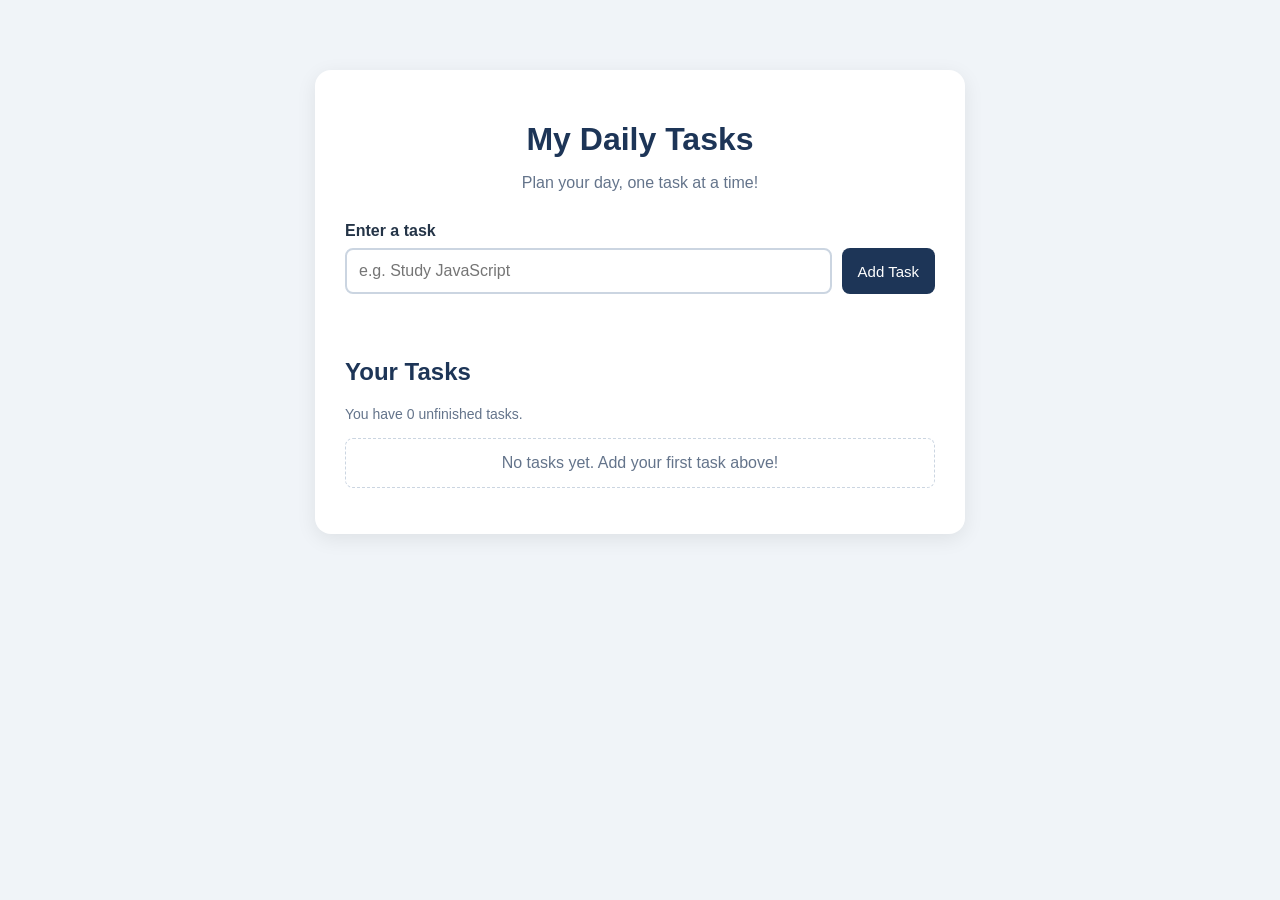
<file: DOM Scripting/index.html>
<!DOCTYPE html>
<html lang="en">
<head>
    <meta charset="UTF-8">
    <meta name="viewport" content="width=device-width, initial-scale=1.0">
    <title>My Daily Tasks</title>
    <link rel="stylesheet" href="style.css">
    <script src="script.js" defer></script>
</head>
<body>
    <main class="container">
        <h1>My Daily Tasks</h1>
        <p class="subtitle">Plan your day, one task at a time!</p>

        <form id="taskForm">
            <label for="taskInput">Enter a task</label>
            <div class="input-group">
                <input type="text"
                       id="taskInput"
                       placeholder="e.g. Study JavaScript">
                <button type="submit">Add Task</button>
            </div>
            <p id="errorMessage" class="error" aria-live="polite"></p>
        </form>

        <section class="task-section">
            <h2>Your Tasks</h2>
            <p id="taskCount">You have 0 unfinished tasks.</p>
            <ul id="taskList"></ul>
        </section>
    </main>
</body>
</html>
</file>
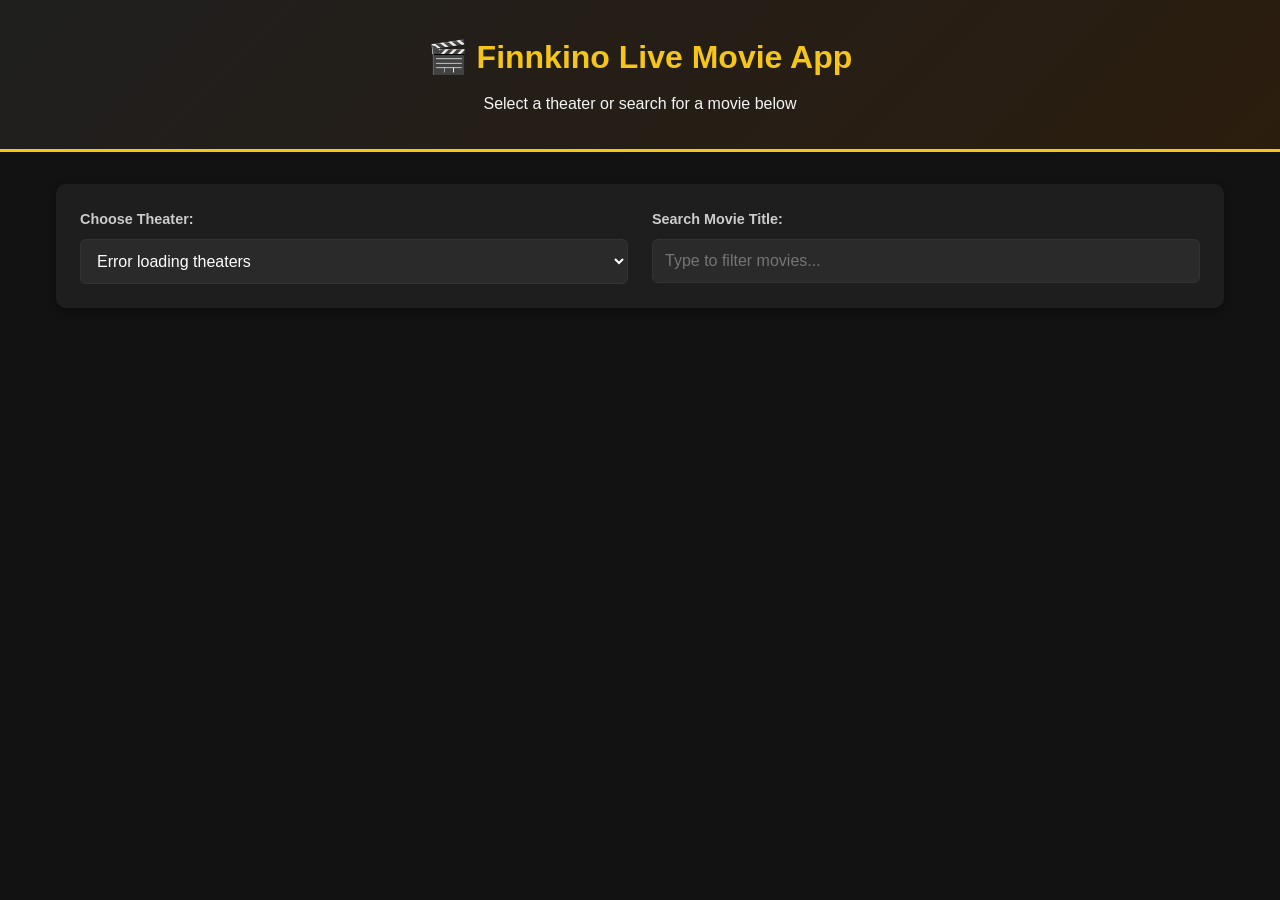
<file: movie-app/index.html>
﻿<!DOCTYPE html>
<html lang="en">
<head>
    <meta charset="UTF-8">
    <meta name="viewport" content="width=device-width, initial-scale=1.0">
    <title>Finnkino Live Movie Schedule</title>
    <!-- Link to our CSS file for styling -->
    <link rel="stylesheet" href="style.css">
</head>
<body>
    <header>
        <h1>🎬 Finnkino Live Movie App</h1>
        <p>Select a theater or search for a movie below</p>
    </header>

    <main>
        <!-- Controls Section: Dropdown + Custom Search Input -->
        <section class="controls">
            <div class="control-group">
                <label for="theater-select">Choose Theater:</label>
                <select id="theater-select">
                    <option value="">Loading theaters...</option>
                </select>
            </div>

            <div class="control-group">
                <label for="search-input">Search Movie Title:</label>
                <input type="text" id="search-input" placeholder="Type to filter movies...">
            </div>
        </section>

        <!-- Status message for loading or errors -->
        <div id="status-message" class="status"></div>

        <!-- Container where movie cards will be displayed dynamically -->
        <section id="movies-container" class="movies-grid"></section>
    </main>

    <!-- Link to our JavaScript file -->
    <script src="app.js"></script>
</body>
</html>
</file>
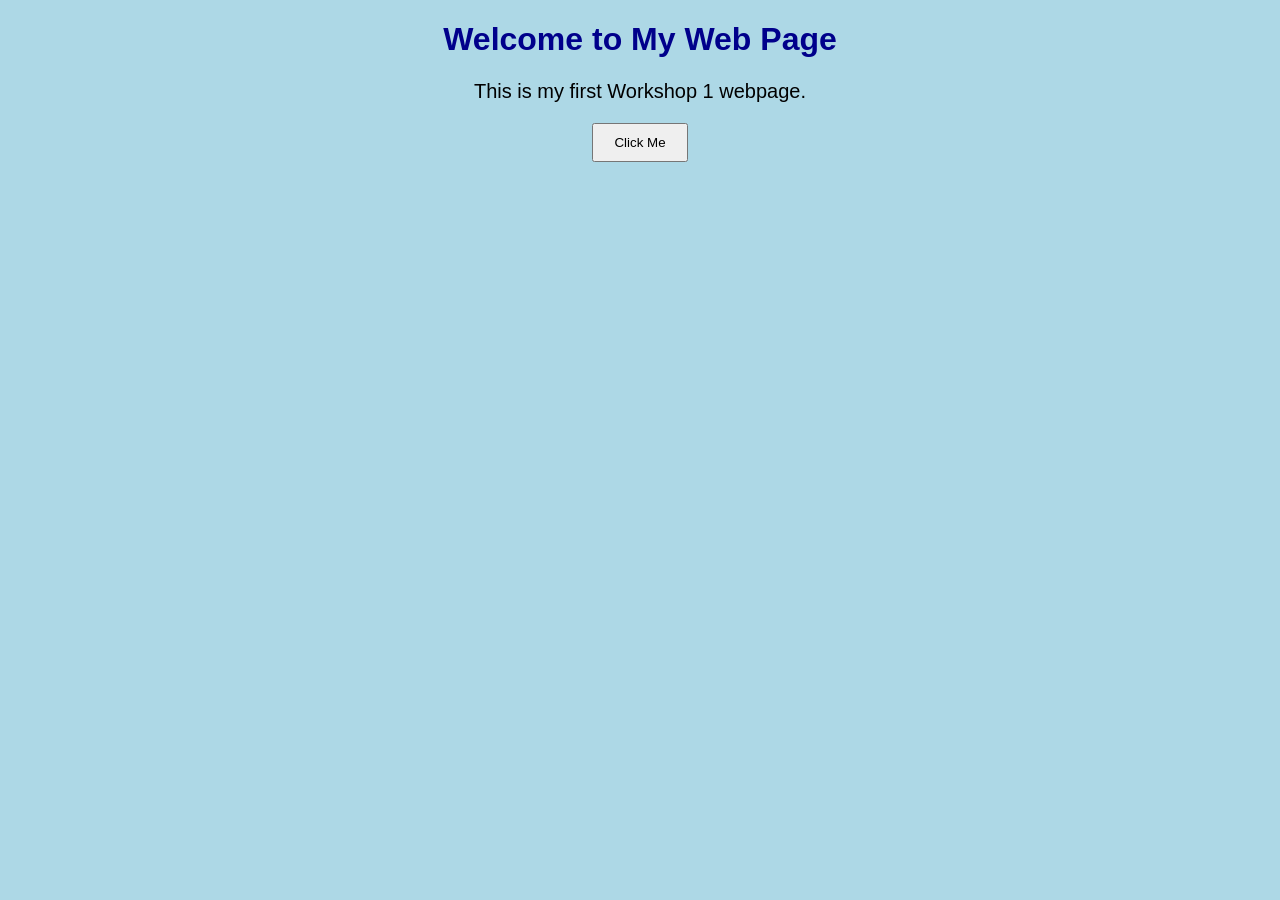
<file: Workshop1/index.html>
<!DOCTYPE html>
<html>
<head>
    <title>My Workshop 1</title>
    <link rel="stylesheet" href="style.css">
</head>

<body>

    <h1>Welcome to My Web Page</h1>

    <p>This is my first Workshop 1 webpage.</p>

    <button onclick="sayHello()">Click Me</button>

    <script src="script.js"></script>

</body>
</html>
</file>
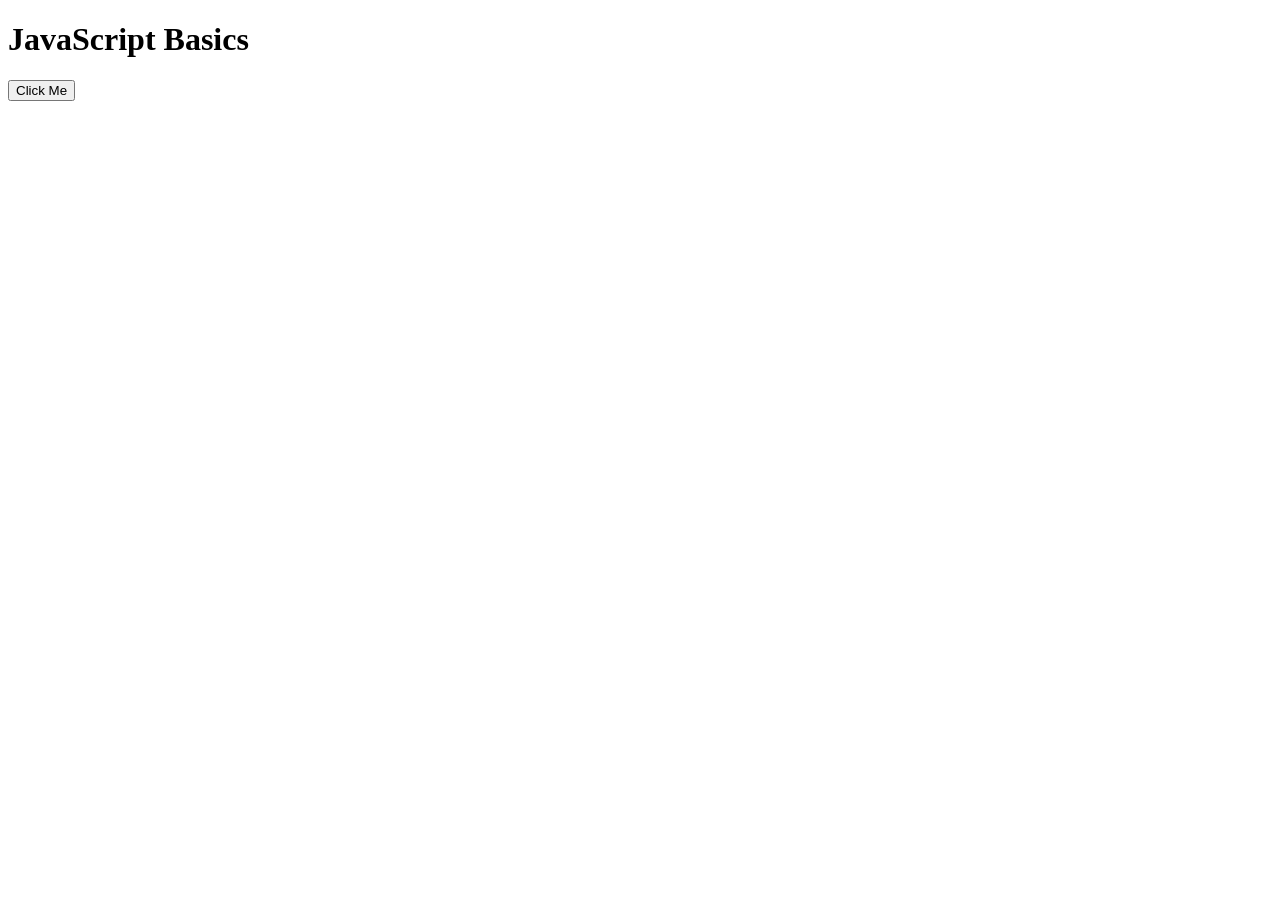
<file: WS02_JS_basics/index.html>
<!DOCTYPE html>
<html lang="en">
<head>
    <meta charset="UTF-8">
    <title>JavaScript Basics</title>
</head>

<body>

    <h1>JavaScript Basics</h1>

    <button onclick="showMessage()">Click Me</button>

    <script src="js/script.js"></script>

</body>
</html>
</file>
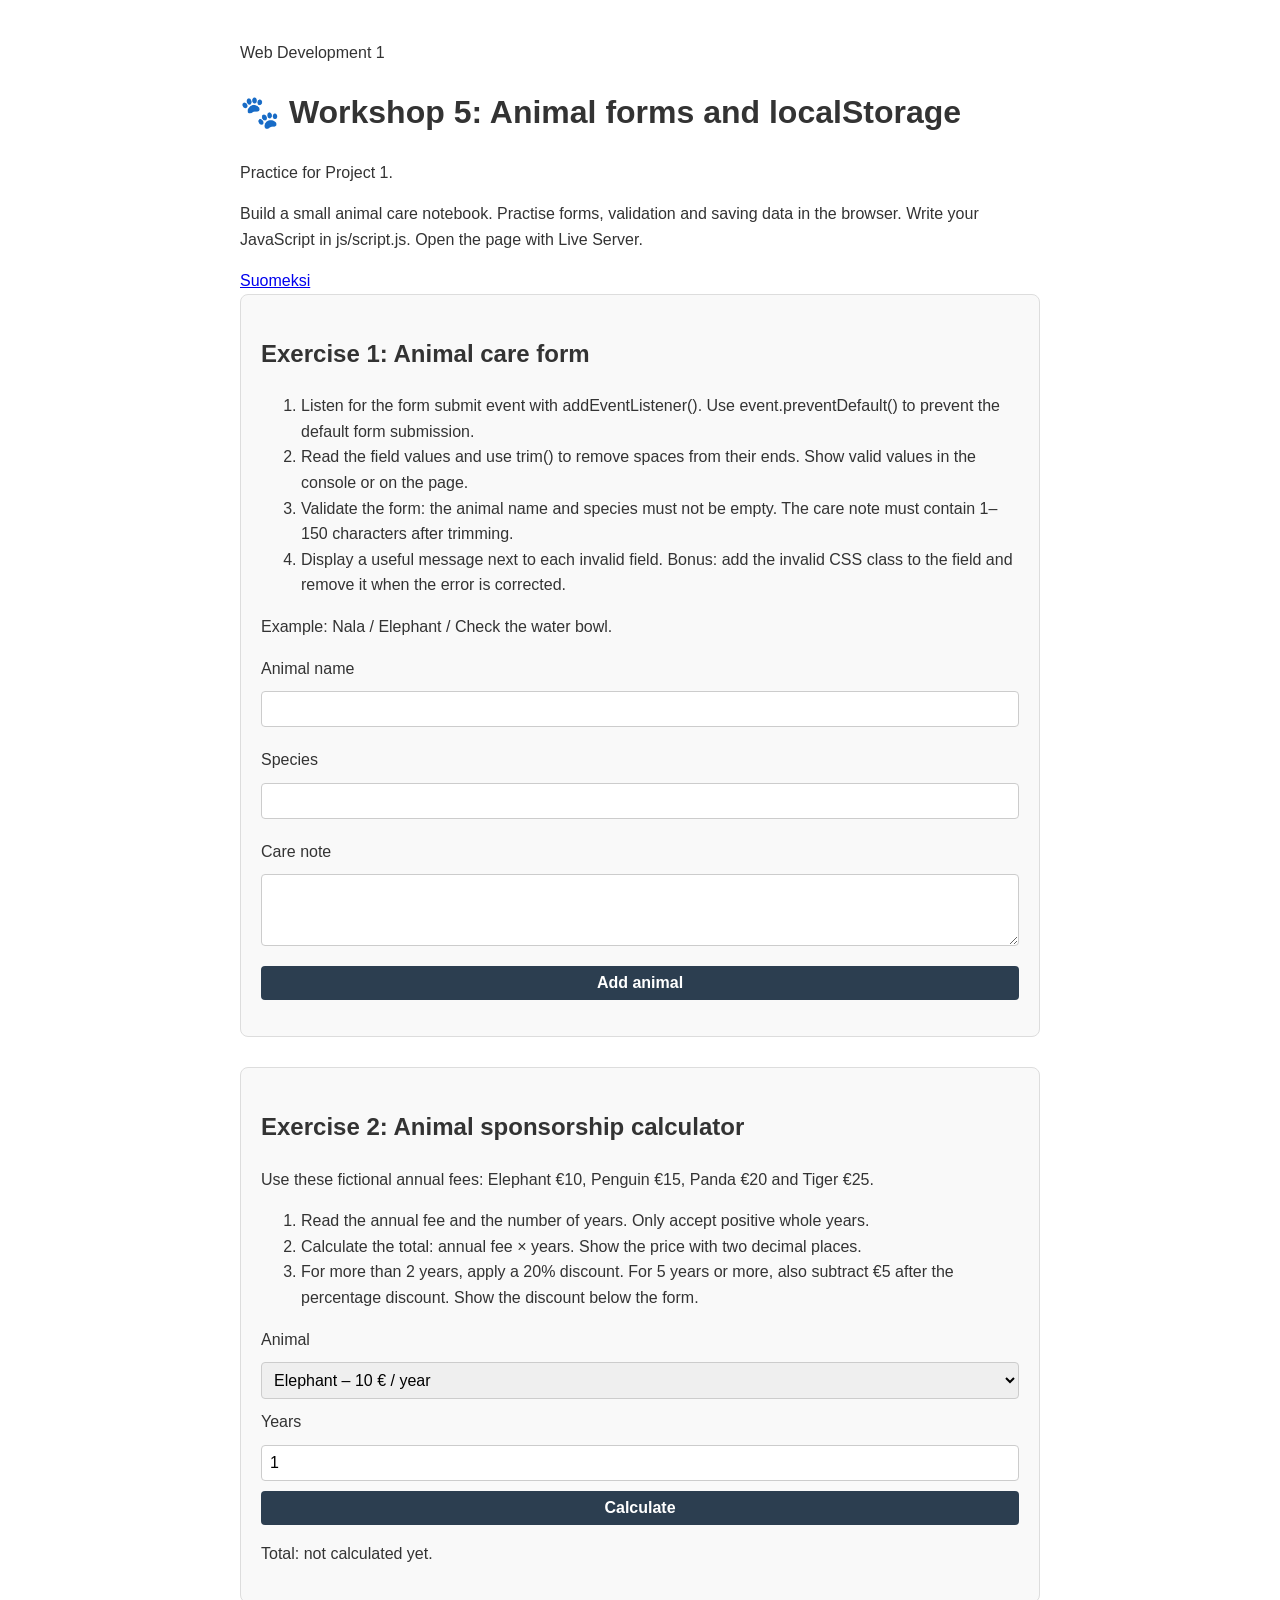
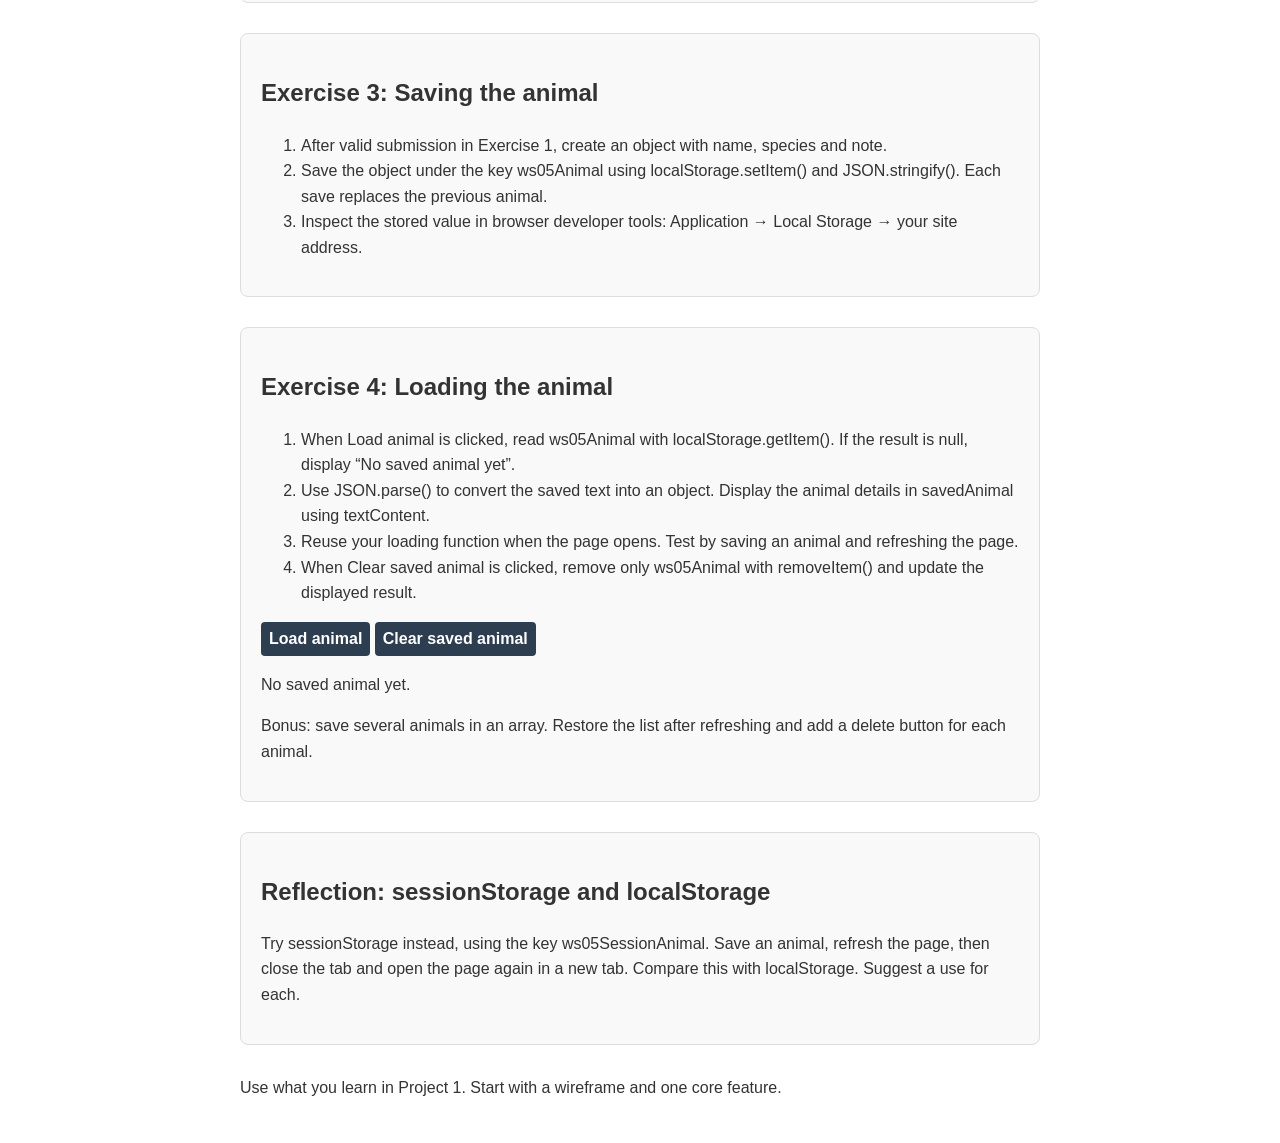
<file: WS5-Forms/index.html>
﻿<!DOCTYPE html>
<html lang="en">
<head>
    <meta charset="UTF-8">
    <meta name="viewport" content="width=device-width, initial-scale=1.0">
    <title>Workshop 5: Animal forms and localStorage</title>
    <link rel="stylesheet" href="css/styles.css">
    <script src="js/script.js" defer></script>
</head>
<body>
    <main>
        <header>
            <p class="course">Web Development 1</p>
            <h1>🐾 Workshop 5: Animal forms and localStorage</h1>
            <p class="notice">Practice for Project 1.</p>
            <p>Build a small animal care notebook. Practise forms, validation and saving data in the browser. Write your JavaScript in js/script.js. Open the page with Live Server.</p>
            <a href="index-fi.html" lang="fi">Suomeksi</a>
        </header>
        <section>
            <h2>Exercise 1: Animal care form</h2>
            <ol><li>Listen for the form submit event with addEventListener(). Use event.preventDefault() to prevent the default form submission.</li><li>Read the field values and use trim() to remove spaces from their ends. Show valid values in the console or on the page.</li><li>Validate the form: the animal name and species must not be empty. The care note must contain 1–150 characters after trimming.</li><li>Display a useful message next to each invalid field. Bonus: add the invalid CSS class to the field and remove it when the error is corrected.</li></ol>
            <p>Example: Nala / Elephant / Check the water bowl.</p>
            <!-- novalidate allows students to practise JavaScript validation. -->
            <form id="animalForm" novalidate>
                <label for="animalName">Animal name</label>
                <input id="animalName" name="name" type="text" required aria-describedby="nameError">
                <span id="nameError" class="error" aria-live="polite"></span>
                <label for="animalSpecies">Species</label>
                <input id="animalSpecies" name="species" type="text" required aria-describedby="speciesError">
                <span id="speciesError" class="error" aria-live="polite"></span>
                <label for="careNote">Care note</label>
                <textarea id="careNote" name="note" rows="3" required aria-describedby="noteError"></textarea>
                <span id="noteError" class="error" aria-live="polite"></span>
                <button type="submit">Add animal</button>
            </form>
            <p id="formResult" role="status"></p>
        </section>
        <section>
            <h2>Exercise 2: Animal sponsorship calculator</h2>
            <p>Use these fictional annual fees: Elephant €10, Penguin €15, Panda €20 and Tiger €25.</p>
            <ol><li>Read the annual fee and the number of years. Only accept positive whole years.</li><li>Calculate the total: annual fee × years. Show the price with two decimal places.</li><li>For more than 2 years, apply a 20% discount. For 5 years or more, also subtract €5 after the percentage discount. Show the discount below the form.</li></ol>
            <form id="sponsorForm">
                <label for="animalType">Animal</label>
                <select id="animalType" name="type"><option value="10">Elephant – 10 € / year</option><option value="15">Penguin – 15 € / year</option><option value="20">Panda – 20 € / year</option><option value="25">Tiger – 25 € / year</option></select>
                <label for="years">Years</label>
                <input id="years" name="years" type="number" min="1" step="1" value="1" required>
                <button type="submit">Calculate</button>
            </form>
            <p id="cost" role="status">Total: not calculated yet.</p>
            <p id="discountMessage" aria-live="polite"></p>
        </section>
        <section>
            <h2>Exercise 3: Saving the animal</h2>
            <ol><li>After valid submission in Exercise 1, create an object with name, species and note.</li><li>Save the object under the key ws05Animal using localStorage.setItem() and JSON.stringify(). Each save replaces the previous animal.</li><li>Inspect the stored value in browser developer tools: Application → Local Storage → your site address.</li></ol>
        </section>
        <section>
            <h2>Exercise 4: Loading the animal</h2>
            <ol><li>When Load animal is clicked, read ws05Animal with localStorage.getItem(). If the result is null, display “No saved animal yet”.</li><li>Use JSON.parse() to convert the saved text into an object. Display the animal details in savedAnimal using textContent.</li><li>Reuse your loading function when the page opens. Test by saving an animal and refreshing the page.</li><li>When Clear saved animal is clicked, remove only ws05Animal with removeItem() and update the displayed result.</li></ol>
            <div class="actions">
                <button type="button" id="loadAnimal">Load animal</button>
                <button type="button" id="clearAnimal" class="secondary">Clear saved animal</button>
            </div>
            <p id="savedAnimal" class="saved" role="status">Saved animal details will appear here.</p>
            <p>Bonus: save several animals in an array. Restore the list after refreshing and add a delete button for each animal.</p>
        </section>
        <section>
            <h2>Reflection: sessionStorage and localStorage</h2>
            <p>Try sessionStorage instead, using the key ws05SessionAnimal. Save an animal, refresh the page, then close the tab and open the page again in a new tab. Compare this with localStorage. Suggest a use for each.</p>
        </section>
        <footer><p>Use what you learn in Project 1. Start with a wireframe and one core feature.</p></footer>
    </main>
</body>
</html>
</file>
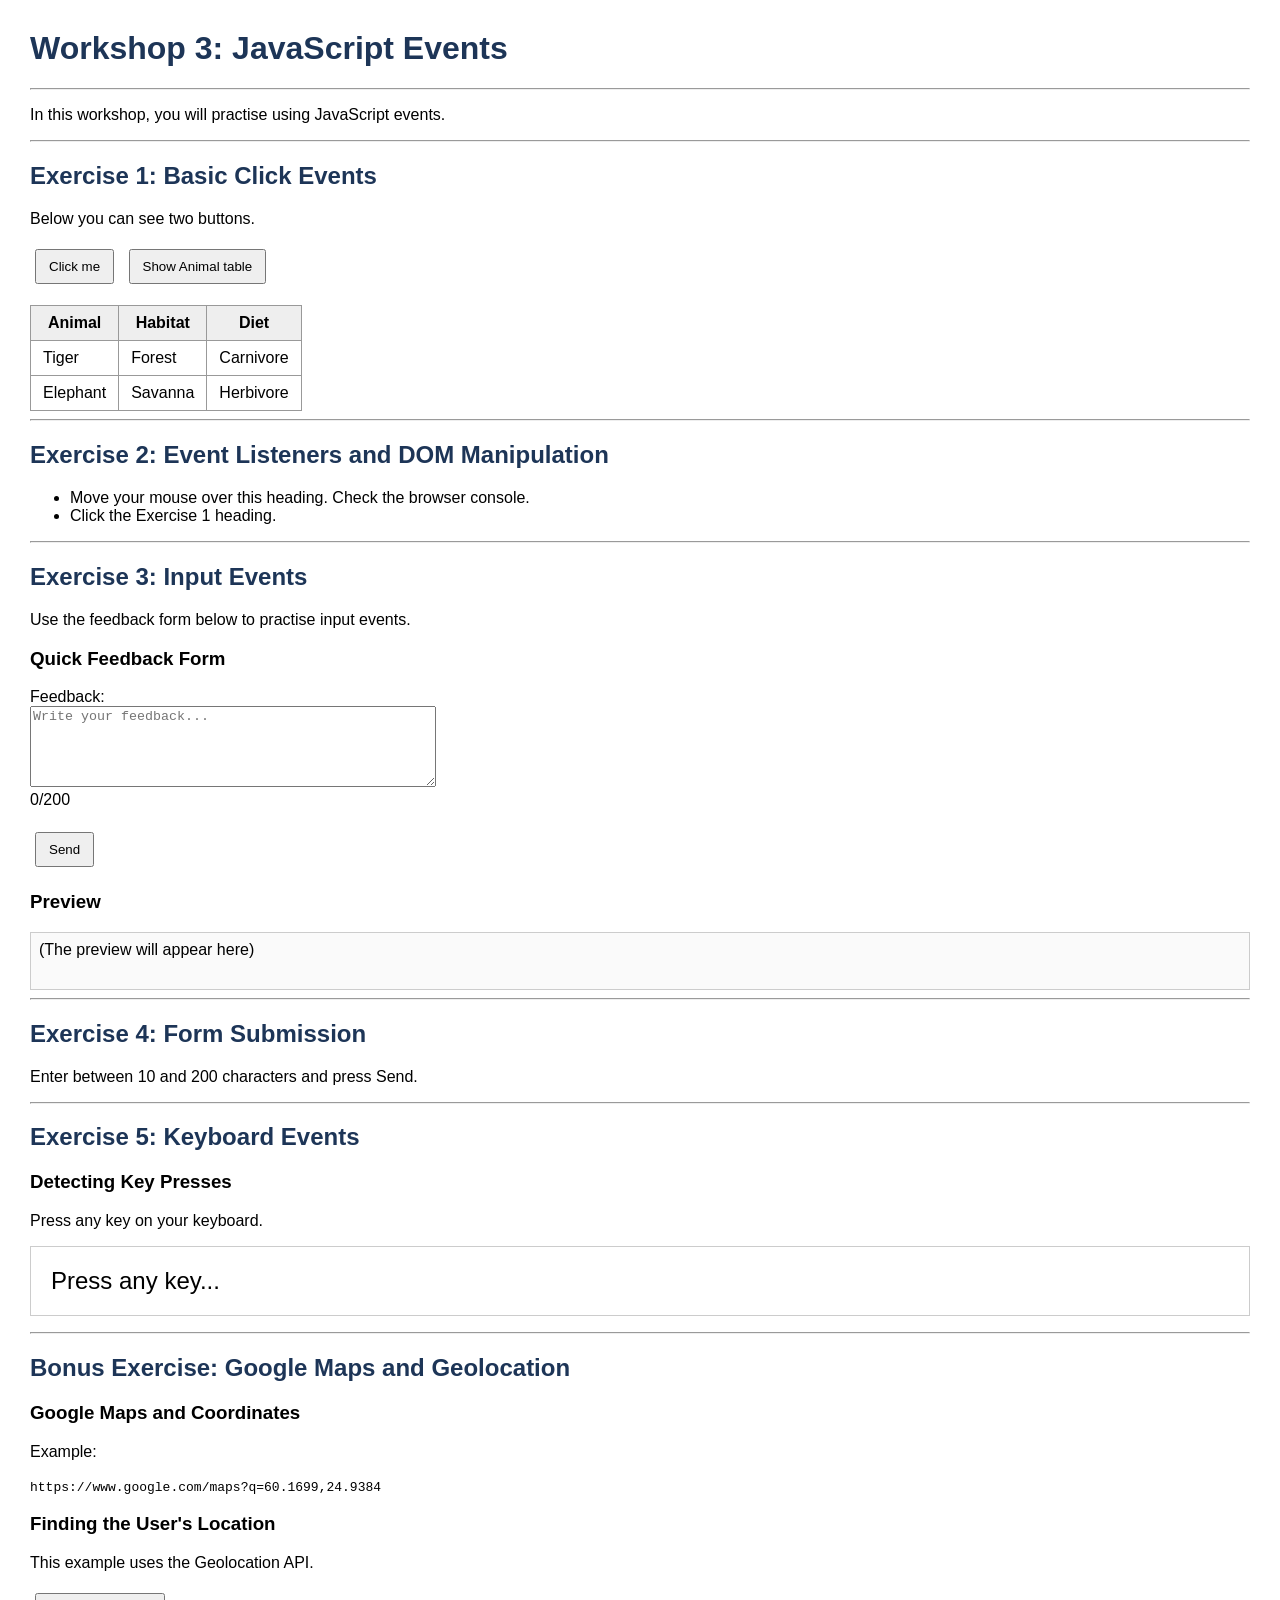
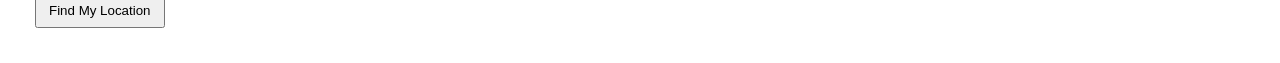
<file: Workshop3/Workshop03.html>
<!DOCTYPE html>
<html lang="en">
<head>
    <meta charset="utf-8">
    <title>Workshop 3</title>

    <style>
        body {
            font-family: Arial, sans-serif;
            margin: 30px;
        }

        h1, h2 {
            color: #1d3557;
        }

        button {
            padding: 8px 12px;
            margin: 5px;
            cursor: pointer;
        }

        table {
            border-collapse: collapse;
            margin-top: 15px;
        }

        th, td {
            border: 1px solid #999;
            padding: 8px 12px;
        }

        th {
            background-color: #eee;
        }

        textarea {
            width: 400px;
            max-width: 100%;
        }

        #preview {
            border: 1px solid #ccc;
            padding: 8px;
            min-height: 40px;
            background: #fafafa;
            margin-top: 10px;
        }

        #keybox {
            padding: 20px;
            border: 1px solid #ccc;
            font-size: 1.5em;
            margin-top: 10px;
        }
    </style>
</head>

<body class="ws3">

    <h1>Workshop 3: JavaScript Events</h1>

    <hr>

    <p>
        In this workshop, you will practise using JavaScript events.
    </p>

    <hr>

    <!-- ===================================== -->
    <!-- EXERCISE 1 -->
    <!-- ===================================== -->

    <h2 id="exercise1">Exercise 1: Basic Click Events</h2>

    <p>
        Below you can see two buttons.
    </p>

    <p>
        <button onclick="alert('You clicked me!')">
            Click me
        </button>

        <button onclick="showTable()">
            Show Animal table
        </button>
    </p>

    <div id="tableContainer"></div>

    <table id="example">
        <thead>
            <tr>
                <th>Animal</th>
                <th>Habitat</th>
                <th>Diet</th>
            </tr>
        </thead>

        <tbody>
            <tr>
                <td>Tiger</td>
                <td>Forest</td>
                <td>Carnivore</td>
            </tr>

            <tr>
                <td>Elephant</td>
                <td>Savanna</td>
                <td>Herbivore</td>
            </tr>
        </tbody>
    </table>

    <hr>

    <!-- ===================================== -->
    <!-- EXERCISE 2 -->
    <!-- ===================================== -->

    <h2 id="exercise2">
        Exercise 2: Event Listeners and DOM Manipulation
    </h2>

    <ul>
        <li>
            Move your mouse over this heading.
            Check the browser console.
        </li>

        <li>
            Click the Exercise 1 heading.
        </li>
    </ul>

    <hr>

    <!-- ===================================== -->
    <!-- EXERCISE 3 -->
    <!-- ===================================== -->

    <h2>Exercise 3: Input Events</h2>

    <p>
        Use the feedback form below to practise input events.
    </p>

    <h3>Quick Feedback Form</h3>

    <form id="feedbackForm" novalidate>

        <label for="feedback">
            Feedback:
        </label>

        <br>

        <textarea id="feedback"
                  placeholder="Write your feedback..."
                  rows="5"
                  maxlength="200"></textarea>

        <br>

        <span id="charcount">
            0/200
        </span>

        <span id="status"
              aria-live="polite"
              style="margin-left: 8px;"></span>

        <br><br>

        <button id="sendBtn" type="submit">
            Send
        </button>

    </form>

    <h3>Preview</h3>

    <div id="preview">
        (The preview will appear here)
    </div>

    <hr>

    <!-- ===================================== -->
    <!-- EXERCISE 4 -->
    <!-- ===================================== -->

    <h2>Exercise 4: Form Submission</h2>

    <p>
        Enter between 10 and 200 characters and press Send.
    </p>

    <hr>

    <!-- ===================================== -->
    <!-- EXERCISE 5 -->
    <!-- ===================================== -->

    <h2>Exercise 5: Keyboard Events</h2>

    <h3>Detecting Key Presses</h3>

    <p>
        Press any key on your keyboard.
    </p>

    <div id="keybox">
        Press any key...
    </div>

    <p id="keyinfo"></p>

    <hr>

    <!-- ===================================== -->
    <!-- BONUS EXERCISE -->
    <!-- ===================================== -->

    <h2>Bonus Exercise: Google Maps and Geolocation</h2>

    <h3>Google Maps and Coordinates</h3>

    <p>
        Example:
    </p>

    <code>
        https://www.google.com/maps?q=60.1699,24.9384
    </code>

    <h3>Finding the User's Location</h3>

    <p>
        This example uses the Geolocation API.
    </p>

    <button onclick="getLocation()">
        Find My Location
    </button>

    <p id="location"></p>


    <!-- ===================================== -->
    <!-- JAVASCRIPT -->
    <!-- ===================================== -->

    <script>

        // =====================================
        // EXERCISE 1
        // =====================================

        function showTable() {

            const animal = "Tiger";
            const habitat = "Forest";
            const diet = "Carnivore";

            const table = `
                    <table>
                        <thead>
                            <tr>
                                <th>Animal</th>
                                <th>Habitat</th>
                                <th>Diet</th>
                            </tr>
                        </thead>

                        <tbody>
                            <tr>
                                <td>${animal}</td>
                                <td>${habitat}</td>
                                <td>${diet}</td>
                            </tr>
                        </tbody>
                    </table>
                `;

            const destination =
                document.querySelector("#tableContainer");

            destination.innerHTML = table;
        }


        // =====================================
        // EXERCISE 2
        // =====================================

        const exercise2Heading =
            document.querySelector("#exercise2");

        exercise2Heading.addEventListener(
            "mouseover",
            function () {

                console.log(
                    "Stepped over me with a mouse!"
                );

            }
        );


        const exercise1Heading =
            document.querySelector("#exercise1");

        exercise1Heading.addEventListener(
            "click",
            function () {

                exercise1Heading.style.color = "red";

                exercise1Heading.innerHTML =
                    "Bye bye mouse!";

            }
        );


        // =====================================
        // EXERCISE 3
        // =====================================

        const feedback =
            document.querySelector("#feedback");

        const charcount =
            document.querySelector("#charcount");

        const status =
            document.querySelector("#status");

        const preview =
            document.querySelector("#preview");


        // Focus event

        feedback.addEventListener(
            "focus",
            function () {

                status.innerHTML =
                    "You are writing feedback.";

                feedback.style.backgroundColor =
                    "#f0f8ff";

            }
        );


        // Blur event

        feedback.addEventListener(
            "blur",
            function () {

                status.innerHTML = "";

                feedback.style.backgroundColor = "";

            }
        );


        // Input event

        feedback.addEventListener(
            "input",
            function () {

                const text = feedback.value;

                const length = text.length;

                charcount.innerHTML =
                    length + "/200";

                if (text.length > 0) {

                    preview.innerHTML = text;

                } else {

                    preview.innerHTML =
                        "(The preview will appear here)";

                }

            }
        );


        // =====================================
        // EXERCISE 4
        // =====================================

        const feedbackForm =
            document.querySelector("#feedbackForm");


        feedbackForm.addEventListener(
            "submit",
            function (event) {

                event.preventDefault();

                const text =
                    feedback.value.trim();


                if (
                    text.length < 10 ||
                    text.length > 200
                ) {

                    status.innerHTML =
                        "Please enter between 10 and 200 characters.";

                    status.style.color = "red";

                    return;
                }


                status.innerHTML =
                    "Thank you for your feedback!";

                status.style.color = "green";


                feedback.value = "";

                charcount.innerHTML =
                    "0/200";

                preview.innerHTML =
                    "(The preview will appear here)";

            }
        );


        // =====================================
        // EXERCISE 5
        // =====================================

        const keybox =
            document.querySelector("#keybox");

        const keyinfo =
            document.querySelector("#keyinfo");


        document.addEventListener(
            "keydown",
            function (event) {

                console.log(event);

                keyinfo.innerHTML =
                    "Key: " +
                    event.key +
                    " | Code: " +
                    event.code;

                keybox.innerHTML =
                    event.key;

            }
        );


        // =====================================
        // BONUS: GEOLOCATION
        // =====================================

        function getLocation() {

            const locationText =
                document.querySelector("#location");


            if (!navigator.geolocation) {

                locationText.innerHTML =
                    "Geolocation is not supported by your browser.";

                return;
            }


            locationText.innerHTML =
                "Getting your location...";


            navigator.geolocation.getCurrentPosition(

                function (position) {

                    const lat =
                        position.coords.latitude;

                    const lon =
                        position.coords.longitude;


                    locationText.innerHTML =
                        "Latitude: " +
                        lat +
                        "<br>Longitude: " +
                        lon +
                        "<br><br>" +
                        "<a href='https://www.google.com/maps?q=" +
                        lat +
                        "," +
                        lon +
                        "' target='_blank'>" +
                        "Open location in Google Maps" +
                        "</a>";

                },

                function (error) {

                    locationText.innerHTML =
                        "Could not get your location: " +
                        error.message;

                }

            );

        }

    </script>

</body>
</html>
</file>
<file: DOM Scripting/style.css>
/* Set the basic style for the whole page */
* {
    box-sizing: border-box;
}

body {
    margin: 0;
    padding: 30px 15px;
    font-family: Arial, sans-serif;
    background: #f0f4f8;
    color: #243447;
}

/* Main box of the application */
.container {
    max-width: 650px;
    margin: 40px auto;
    padding: 30px;
    background: white;
    border-radius: 16px;
    box-shadow: 0 5px 20px rgba(0, 0, 0, 0.08);
}

h1 {
    margin-bottom: 8px;
    text-align: center;
    color: #1d3557;
}

.subtitle {
    margin-bottom: 30px;
    text-align: center;
    color: #64748b;
}

label {
    display: block;
    margin-bottom: 8px;
    font-weight: bold;
}

.input-group {
    display: flex;
    gap: 10px;
}

input {
    flex: 1;
    min-width: 0;
    padding: 12px;
    border: 2px solid #cbd5e1;
    border-radius: 8px;
    font-size: 16px;
}

    input:focus {
        outline: 2px solid #457b9d;
        border-color: #457b9d;
    }

    input.invalid {
        border-color: #d62828;
        background: #fff1f1;
    }

button {
    padding: 12px 16px;
    border: none;
    border-radius: 8px;
    background: #1d3557;
    color: white;
    font-size: 15px;
    cursor: pointer;
}

    button:hover {
        background: #457b9d;
    }

.error {
    min-height: 20px;
    margin-bottom: 0;
    color: #d62828;
    font-size: 14px;
}

.task-section {
    margin-top: 30px;
}

    .task-section h2 {
        color: #1d3557;
    }

#taskCount {
    color: #64748b;
    font-size: 14px;
}

#taskList {
    padding: 0;
    list-style: none;
}

.task-item {
    display: flex;
    align-items: center;
    gap: 10px;
    margin-bottom: 10px;
    padding: 12px;
    border: 1px solid #e2e8f0;
    border-radius: 8px;
    overflow-wrap: anywhere;
}

    .task-item input[type="checkbox"] {
        flex: 0 0 auto;
        width: 18px;
        height: 18px;
        cursor: pointer;
    }

.task-text {
    flex: 1;
}

.task-item.completed .task-text {
    color: #64748b;
    text-decoration: line-through;
}

.delete-button {
    padding: 8px 10px;
    background: #d62828;
}

    .delete-button:hover {
        background: #a4161a;
    }

.empty-message {
    padding: 15px;
    text-align: center;
    color: #64748b;
    border: 1px dashed #cbd5e1;
    border-radius: 8px;
}

@media (max-width: 480px) {
    .container {
        margin: 10px auto;
        padding: 20px;
    }

    .input-group {
        flex-direction: column;
    }

        .input-group button {
            width: 100%;
        }

    .task-item {
        flex-wrap: wrap;
    }
}
</file>
<file: movie-app/style.css>
/* Base Reset & Cinema Theme Colors */
* {
    box-sizing: border-box;
    margin: 0;
    padding: 0;
}

body {
    font-family: -apple-system, BlinkMacSystemFont, "Segoe UI", Roboto, sans-serif;
    background-color: #121212;
    color: #f5f5f5;
    line-height: 1.6;
}

header {
    background: linear-gradient(135deg, #1f1f1f, #2b1d0e);
    padding: 2rem 1rem;
    text-align: center;
    border-bottom: 3px solid #f5c518; /* Gold accent */
}

    header h1 {
        font-size: 2rem;
        margin-bottom: 0.5rem;
        color: #f5c518;
    }

main {
    max-width: 1200px;
    margin: 0 auto;
    padding: 2rem 1rem;
}

/* Controls (Dropdown & Search Box) */
.controls {
    display: flex;
    flex-wrap: wrap;
    gap: 1.5rem;
    background-color: #1e1e1e;
    padding: 1.5rem;
    border-radius: 10px;
    margin-bottom: 1.5rem;
    box-shadow: 0 4px 10px rgba(0,0,0,0.3);
}

.control-group {
    flex: 1;
    min-width: 250px;
    display: flex;
    flex-direction: column;
    gap: 0.5rem;
}

label {
    font-weight: 600;
    font-size: 0.9rem;
    color: #cccccc;
}

select, input {
    padding: 0.75rem;
    border-radius: 6px;
    border: 1px solid #333;
    background-color: #2a2a2a;
    color: #fff;
    font-size: 1rem;
}

    select:focus, input:focus {
        outline: none;
        border-color: #f5c518;
    }

.status {
    margin-bottom: 1.5rem;
    color: #aaa;
    font-style: italic;
}

/* Responsive Movie Grid Layout */
.movies-grid {
    display: grid;
    grid-template-columns: repeat(auto-fill, minmax(240px, 1fr));
    gap: 1.5rem;
}

/* Individual Movie Card */
.movie-card {
    background-color: #1e1e1e;
    border-radius: 10px;
    overflow: hidden;
    box-shadow: 0 4px 12px rgba(0, 0, 0, 0.4);
    transition: transform 0.2s ease;
    display: flex;
    flex-direction: column;
}

    .movie-card:hover {
        transform: translateY(-5px);
    }

    .movie-card img {
        width: 100%;
        height: 340px;
        object-fit: cover;
        background-color: #2a2a2a;
    }

.movie-info {
    padding: 1rem;
    display: flex;
    flex-direction: column;
    gap: 0.4rem;
    flex-grow: 1;
}

.badge {
    align-self: flex-start;
    background-color: #f5c518;
    color: #121212;
    font-weight: bold;
    font-size: 0.75rem;
    padding: 0.2rem 0.5rem;
    border-radius: 4px;
}

.movie-info h3 {
    font-size: 1.1rem;
    margin-top: 0.2rem;
}

.time {
    color: #f5c518;
    font-size: 0.95rem;
}

.location, .genre {
    font-size: 0.85rem;
    color: #bbbbbb;
}
</file>
<file: Workshop1/style.css>
body {
    font-family: Arial, sans-serif;
    background-color: lightblue;
    text-align: center;
}

h1 {
    color: darkblue;
}

p {
    font-size: 20px;
}

button {
    padding: 10px 20px;
}
</file>
<file: WS5-Forms/css/styles.css>
body {
    font-family: Arial, sans-serif;
    max-width: 800px;
    margin: 40px auto;
    padding: 0 20px;
    line-height: 1.6;
    color: #333;
}

section {
    margin-bottom: 30px;
    padding: 20px;
    border: 1px solid #ddd;
    border-radius: 8px;
    background-color: #f9f9f9;
}

form {
    display: flex;
    flex-direction: column;
    gap: 10px;
    margin-top: 15px;
}

input, textarea, select, button {
    padding: 8px;
    font-size: 1rem;
    border: 1px solid #ccc;
    border-radius: 4px;
}

    input.invalid, textarea.invalid {
        border-color: #e74c3c;
        background-color: #fdf2f2;
    }

.error {
    color: #e74c3c;
    font-size: 0.85rem;
}

button {
    background-color: #2c3e50;
    color: white;
    border: none;
    cursor: pointer;
    font-weight: bold;
}
</file>
